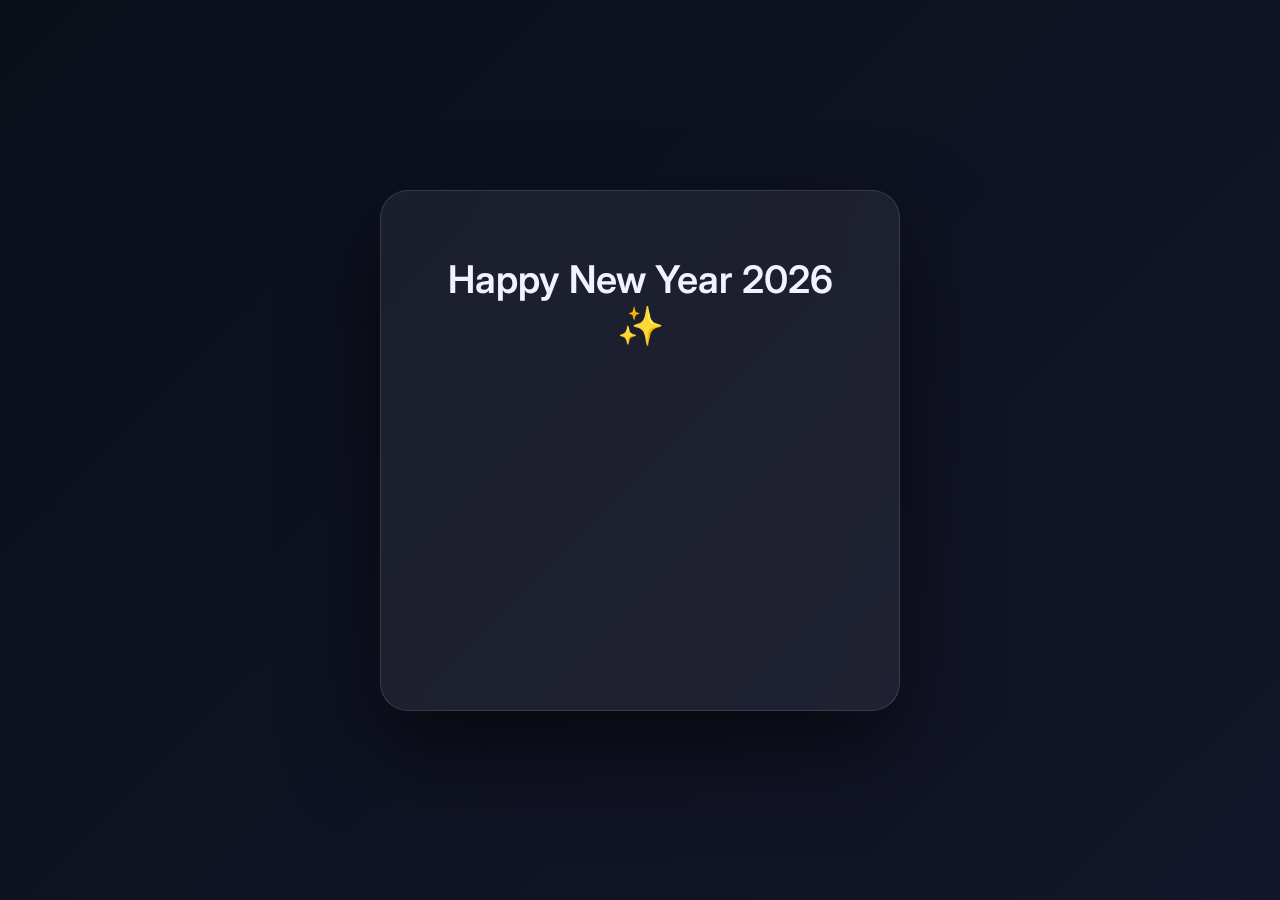
<file: canvas/index.html>
<!DOCTYPE html>
<html lang="en">
<head>
<meta charset="UTF-8">
<title>New Year</title>

<link href="https://fonts.googleapis.com/css2?family=Inter:wght@300;400;500;600&display=swap" rel="stylesheet">

<style>
* {
  margin: 0;
  padding: 0;
  box-sizing: border-box;
}

body {
  height: 100vh;
  background: linear-gradient(135deg, #0b0f1a, #13162a);
  display: flex;
  align-items: center;
  justify-content: center;
  font-family: 'Inter', sans-serif;
  color: #eaeaff;
  overflow: hidden;
  position: relative;
}

/* glitter container */
.glitter {
  position: absolute;
  width: 100%;
  height: 100%;
  overflow: hidden;
  z-index: 0;
}

/* sparkle dots */
.sparkle {
  position: absolute;
  width: 3px;
  height: 3px;
  background: white;
  border-radius: 50%;
  opacity: 0;
  animation: twinkle 4s infinite ease-in-out;
}

/* twinkle animation */
@keyframes twinkle {
  0%, 100% { opacity: 0; transform: scale(0.5); }
  50% { opacity: 1; transform: scale(1.4); }
}

/* floating animation */
@keyframes floatCard {
  0%   { transform: translateY(0); }
  50%  { transform: translateY(-14px); }
  100% { transform: translateY(0); }
}

/* glass canvas */
.canvas {
  width: 520px;
  padding: 65px;
  border-radius: 28px;
  background: rgba(255, 255, 255, 0.06);
  backdrop-filter: blur(20px);
  border: 1px solid rgba(255,255,255,0.12);
  box-shadow: 0 40px 90px rgba(0,0,0,0.55);
  text-align: center;
  animation: floatCard 6s ease-in-out infinite;
  position: relative;
  z-index: 2;
}

/* title */
.title {
  font-size: 38px;
  font-weight: 600;
  margin-bottom: 35px;
  color: #f2f2ff;
}

/* lines */
.line {
  font-size: 22px;
  font-weight: 400;
  margin: 18px 0;
  opacity: 0;
  transform: translateY(10px);
  animation: reveal 0.8s ease forwards;
}

.line strong {
  font-weight: 600;
  color: #9aa7ff;
}

/* ending */
.end {
  margin-top: 40px;
  font-size: 16px;
  letter-spacing: 1px;
  opacity: 0;
  animation: reveal 1s ease forwards;
  animation-delay: 4.6s;
  color: #b5b9ff;
}

@keyframes reveal {
  to {
    opacity: 1;
    transform: translateY(0);
  }
}
</style>
</head>

<body>

<div class="glitter" id="glitter"></div>

<div class="canvas">
  <div class="title">Happy New Year 2026 ✨</div>

  <div class="line" style="animation-delay:0.6s;">
    Go out for a <strong>run</strong>.
  </div>
  <div class="line" style="animation-delay:1.4s;">
    Walk <strong>10,000 steps</strong>.
  </div>
  <div class="line" style="animation-delay:2.2s;">
    Drink <strong>enough water</strong>.
  </div>
  <div class="line" style="animation-delay:3s;">
    Eat clean. Sleep well.
  </div>
  <div class="line" style="animation-delay:3.8s;">
    Do it again tomorrow.
  </div>

  <div class="end">
    Small habits. Big years.
  </div>
</div>

<script>
const glitterContainer = document.getElementById("glitter");

for (let i = 0; i < 80; i++) {
  let sparkle = document.createElement("div");
  sparkle.classList.add("sparkle");
  sparkle.style.top = Math.random() * 100 + "%";
  sparkle.style.left = Math.random() * 100 + "%";
  sparkle.style.animationDelay = Math.random() * 4 + "s";
  sparkle.style.animationDuration = (3 + Math.random() * 3) + "s";
  glitterContainer.appendChild(sparkle);
}
</script>

</body>
</html>
</file>
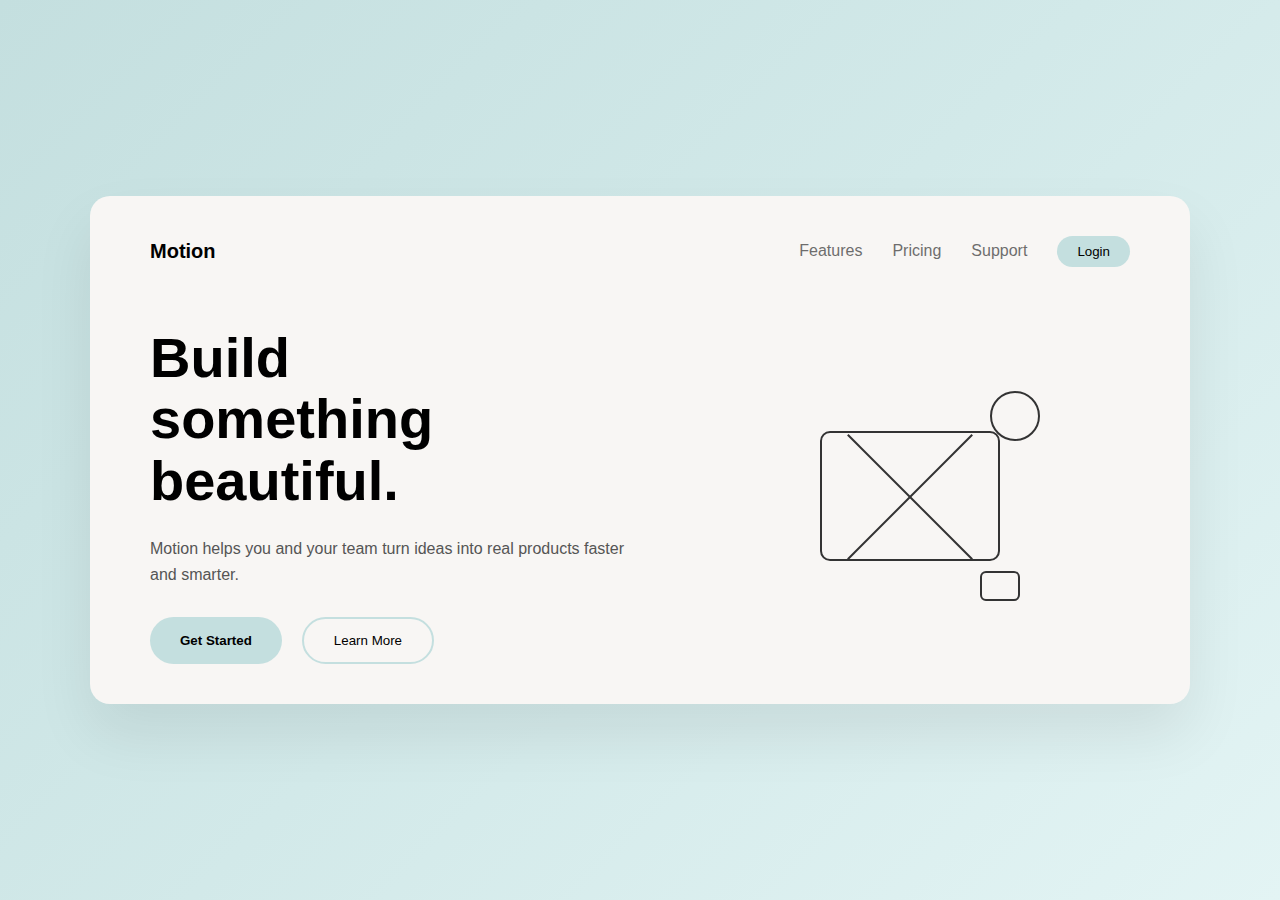
<file: dynamic/index.html>
<!DOCTYPE html>
<html>
<head>
<meta name="viewport" content="width=device-width, initial-scale=1.0">
<title>Motion</title>
<link rel="stylesheet" href="style.css">
</head>
<body>

<div class="wrapper">

<header>
    <div class="logo">Motion</div>
    <nav>
        <a href="#">Features</a>
        <a href="#">Pricing</a>
        <a href="#">Support</a>
        <button class="login">Login</button>
    </nav>
</header>

<section class="hero">

    <div class="left">
        <h1>
            Build<br>
            something<br>
            beautiful.
        </h1>

        <p>
            Motion helps you and your team turn ideas
            into real products faster and smarter.
        </p>

        <div class="buttons">
            <button class="primary">Get Started</button>
            <button class="secondary">Learn More</button>
        </div>
    </div>

    <div class="right">
        <div class="illustration">
            <div class="board">
                <div class="cross"></div>
            </div>
            <div class="circle"></div>
            <div class="square"></div>
        </div>
    </div>

</section>

</div>

</body>
</html>
</file>
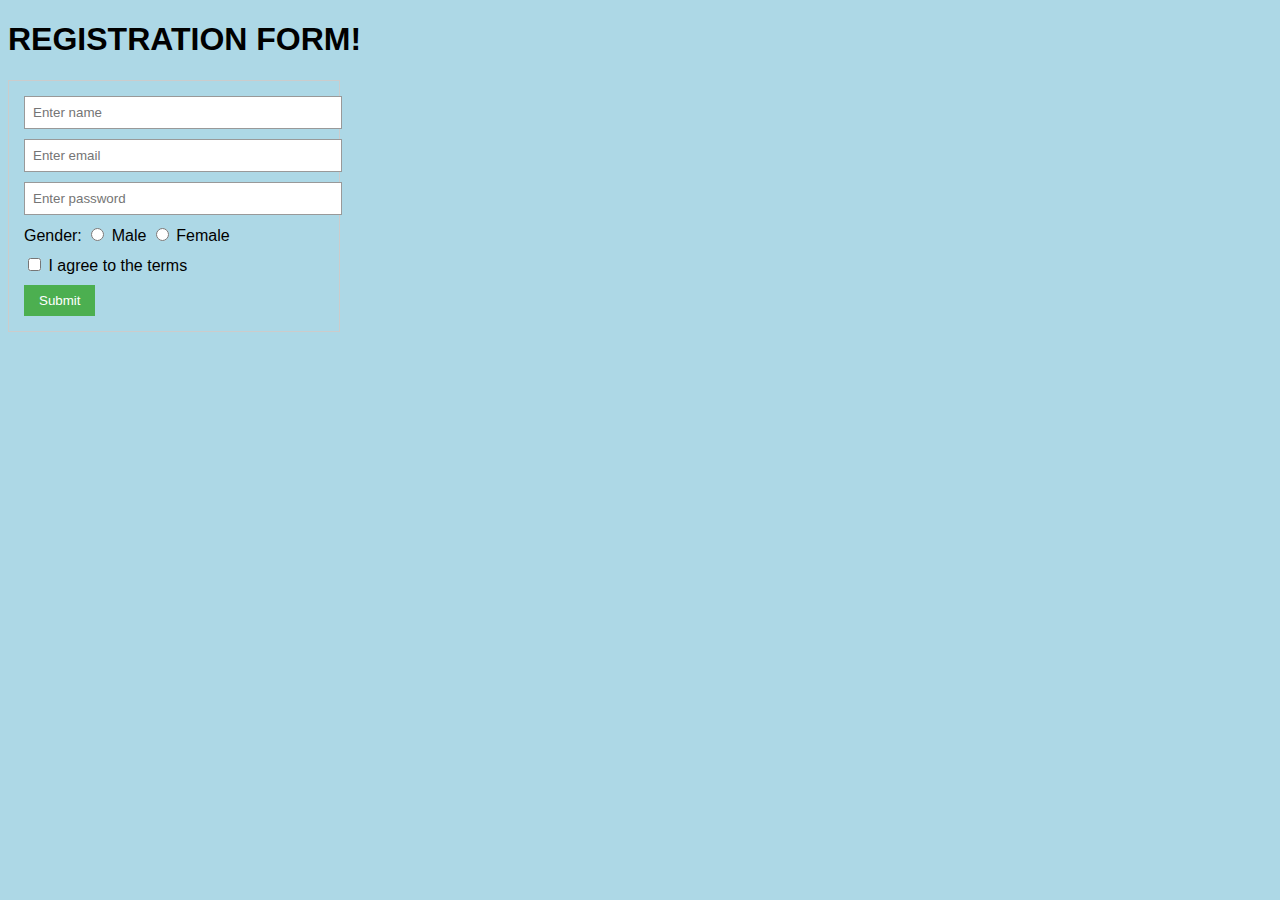
<file: form/index.html>
<!DOCTYPE html>
<html>
<head>
<style>

body {
  font-family: Arial, sans-serif;
}

form {
  width: 300px;
  border: 1px solid #ccc;
  padding: 15px;
}

input[type="text"],
input[type="email"],
input[type="password"] {
  width: 100%;
  padding: 8px;
  margin-bottom: 10px;
  border: 1px solid #999;
}

.options {
  margin-bottom: 10px;
}

button {
  padding: 8px 15px;
  background-color: #4CAF50;
  color: white;
  border: none;
}

body {
  background-color: lightblue;
}

</style>
</head>
<body>
<h1 style="color:black">REGISTRATION FORM!
</h1>
<form>
  <input type="text" placeholder="Enter name">
  <input type="email" placeholder="Enter email">
  <input type="password" placeholder="Enter password">


  <div class="options">
    Gender:
    <input type="radio" name="gender"> Male
    <input type="radio" name="gender"> Female
  </div>


  <div class="options">
    <input type="checkbox"> I agree to the terms
  </div>

  <button type="submit">Submit</button>
</form>

</body>
</html>
</file>
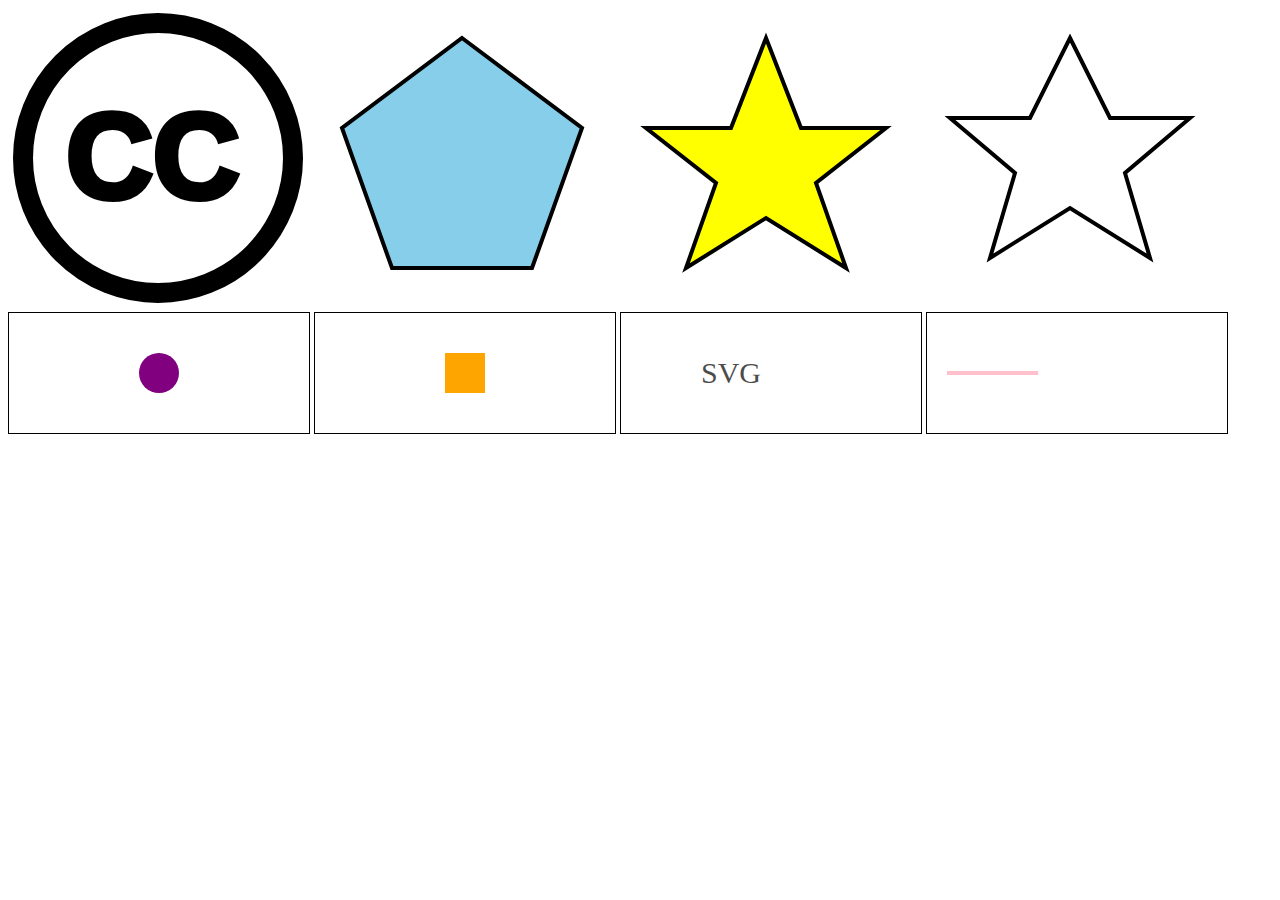
<file: svg/index.html>
<!DOCTYPE html>
<html lang="en">
<head>
    <meta charset="UTF-8">
    <meta name="viewport" content="width=device-width, initial-scale=1.0">
    <title>Document</title>
</head>
<body>
    

<svg width="300" height="300">
  <circle cx="150" cy="150" r="135" fill = "white" stroke="black" stroke-width="20" />
  <text x="145" y="190" text-anchor="middle" font-size="120" font-weight="bold" stroke="black" stroke-width="6" font-family="Arial">CC</text>
</svg>

<svg width="300" height="300">
  <polygon
    points="150,30 270,120 220,260 80,260 30,120" stroke="black" stroke-width="4" fill="skyblue"/>
</svg>

<svg width="300" height="300">
  <polygon points="150,30 185,120 270,120 200,175 230,260 150,210 70,260 100,175 30,120 115,120" stroke="black" stroke-width="4" fill="yellow"/>
</svg>

<svg width="300" height="300">
  <path
    d="M150 30 L190 110 L270 110 L205 165 L230 250 L150 200 L70 250 L95 165 L30 110 L110 110 Z" stroke="black"stroke-width="4" fill="none"
  />
</svg>


<svg width="300" height="120" style="border:1px solid black">
    <circle cx="150" cy="60" r="20" fill="purple">
        <animate Transform attributeName="transform" type="scale" from="1" to="1.5" dur="1s" repeatCount="indefinite" />
    </circle>
</svg>

<svg width="300" height="120" style="border:1px solid black">
    <rect x="130" y="40" width="40" height="40" fill="orange">
        <animate Transform attributeName="transform" type="rotate" from="0 150 60" to="360 150 60" dur="2s" repeatCount="indefinite" />
    </rect>
</svg>


<svg width="300" height="120" style="border:1px solid black">
    <text x="80" y="70" font-size="30" fill="black">
        SVG
        <animate attributeName="opacity" from="0" to="1" dur="1s" repeatCount="indefinite" />
    </text>
</svg>



<svg width="300" height="120" style="border:1px solid black">
    <path d="M 20 60 L 280 60" stroke="pink" stroke-width="4" fill="none" stroke-dasharray="260" stroke-dashoffset="260">
        <animate
            attributeName="stroke-dashoffset" from="260" to="0" dur="2s" repeatCount="indefinite" />
    </path>
</svg>
</body>
</html>
</file>
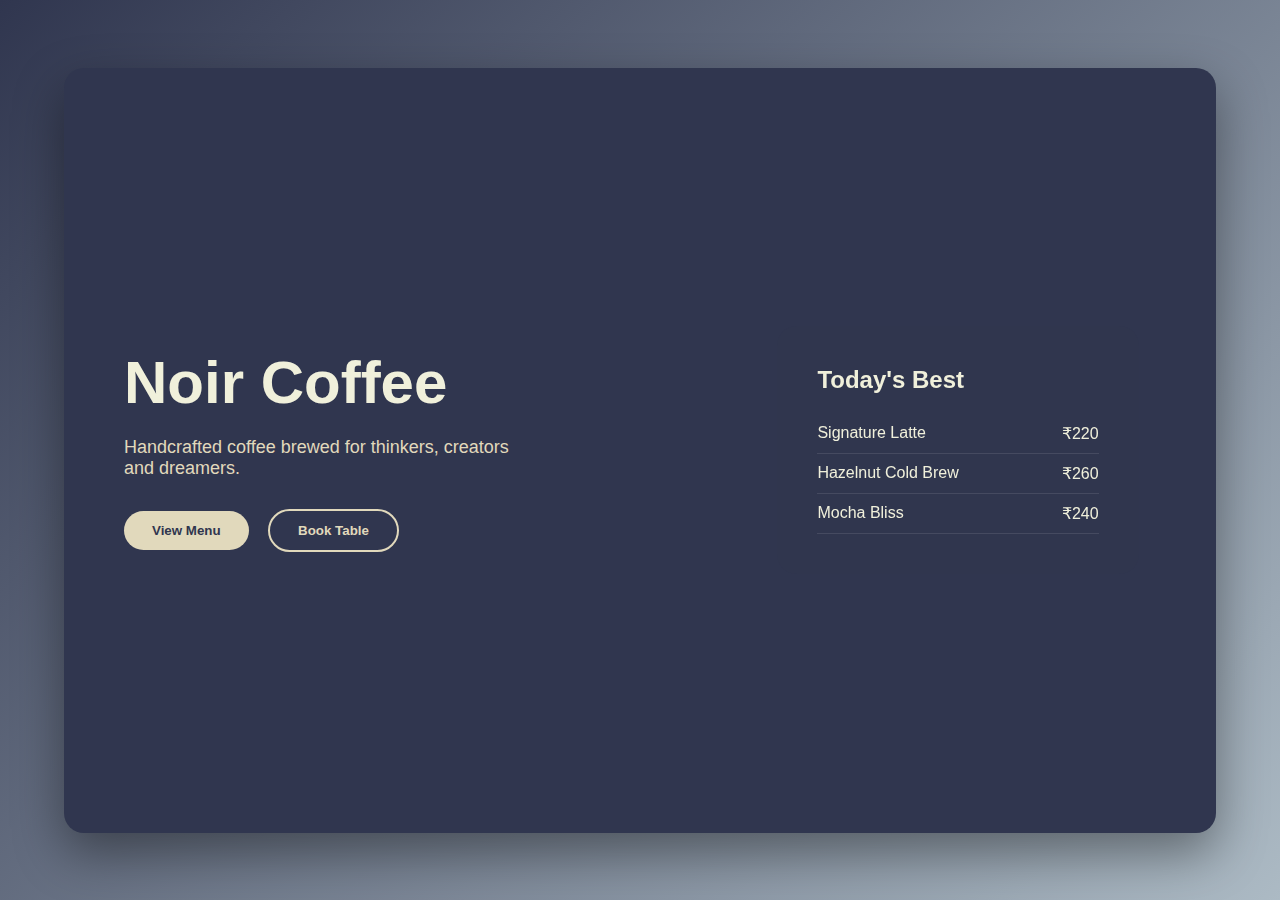
<file: Web2/index.html>
<!DOCTYPE html>
<html lang="en">
<head>
<meta charset="UTF-8">
<meta name="viewport" content="width=device-width, initial-scale=1.0">
<title>Noir Coffee</title>
<link rel="stylesheet" href="style.css">
</head>
<body>

<div class="container">

    <div class="left">
        <h1>Noir Coffee</h1>
        <p>Handcrafted coffee brewed for thinkers, creators and dreamers.</p>
        <div class="buttons">
            <button onclick="openMenu()">View Menu</button>
            <button class="outline">Book Table</button>
        </div>
    </div>

    <div class="right">
        <div class="glass">
            <h2>Today's Best</h2>
            <div class="item">
                <span>Signature Latte</span>
                <span>₹220</span>
            </div>
            <div class="item">
                <span>Hazelnut Cold Brew</span>
                <span>₹260</span>
            </div>
            <div class="item">
                <span>Mocha Bliss</span>
                <span>₹240</span>
            </div>
        </div>
    </div>

</div>

<section class="menu-popup" id="menuPopup">
    <div class="popup-content">
        <h2>Our Menu</h2>
        <div class="menu-grid">
            <div class="menu-card">Espresso <span>₹120</span></div>
            <div class="menu-card">Americano <span>₹150</span></div>
            <div class="menu-card">Cappuccino <span>₹180</span></div>
            <div class="menu-card">Vanilla Latte <span>₹200</span></div>
            <div class="menu-card">Caramel Frappe <span>₹250</span></div>
            <div class="menu-card">Cold Brew <span>₹210</span></div>
        </div>
        <button onclick="closeMenu()">Close</button>
    </div>
</section>

<script>
function openMenu(){
    document.getElementById("menuPopup").style.display="flex"
}
function closeMenu(){
    document.getElementById("menuPopup").style.display="none"
}
</script>

</body>
</html>
</file>
<file: dynamic/style.css>
*{
margin:0;
padding:0;
box-sizing:border-box;
font-family:Segoe UI, sans-serif;
}

body{
min-height:100vh;
display:flex;
justify-content:center;
align-items:center;
background:linear-gradient(135deg,#C4DFDF,#D2E9E9,#E3F4F4);
padding:40px;
}

.wrapper{
width:1100px;
max-width:100%;
background:#F8F6F4;
border-radius:20px;
box-shadow:0 30px 60px rgba(0,0,0,0.08);
padding:40px 60px;
}

header{
display:flex;
justify-content:space-between;
align-items:center;
margin-bottom:60px;
}

.logo{
font-weight:700;
font-size:20px;
}

nav{
display:flex;
align-items:center;
gap:30px;
}

nav a{
text-decoration:none;
color:#333;
opacity:0.7;
transition:0.3s;
}

nav a:hover{
opacity:1;
}

.login{
padding:8px 20px;
border:none;
background:#C4DFDF;
border-radius:20px;
cursor:pointer;
transition:0.3s;
}

.login:hover{
background:#D2E9E9;
}

.hero{
display:flex;
align-items:center;
justify-content:space-between;
gap:40px;
}

.left{
max-width:500px;
}

.left h1{
font-size:56px;
line-height:1.1;
margin-bottom:25px;
}

.left p{
color:#555;
margin-bottom:30px;
line-height:1.6;
}

.buttons{
display:flex;
gap:20px;
}

.primary{
padding:14px 30px;
background:#C4DFDF;
border:none;
border-radius:30px;
cursor:pointer;
font-weight:600;
transition:0.3s;
}

.primary:hover{
transform:translateY(-3px);
box-shadow:0 8px 20px rgba(196,223,223,0.6);
}

.secondary{
padding:14px 30px;
border:2px solid #C4DFDF;
background:transparent;
border-radius:30px;
cursor:pointer;
transition:0.3s;
}

.secondary:hover{
background:#C4DFDF;
}

.right{
flex:1;
display:flex;
justify-content:center;
align-items:center;
}

.illustration{
position:relative;
width:300px;
height:250px;
}

.board{
width:180px;
height:130px;
border:2px solid #333;
position:absolute;
top:60px;
left:60px;
border-radius:10px;
}

.cross{
position:absolute;
width:100%;
height:100%;
}

.cross::before,
.cross::after{
content:"";
position:absolute;
width:100%;
height:2px;
background:#333;
top:50%;
left:0;
}

.cross::before{
transform:rotate(45deg);
}

.cross::after{
transform:rotate(-45deg);
}

.circle{
width:50px;
height:50px;
border:2px solid #333;
border-radius:50%;
position:absolute;
top:20px;
right:20px;
}

.square{
width:40px;
height:30px;
border:2px solid #333;
position:absolute;
bottom:20px;
right:40px;
border-radius:6px;
}

/* Responsive */

@media(max-width:900px){
.hero{
flex-direction:column;
text-align:center;
}

.left h1{
font-size:42px;
}

.buttons{
justify-content:center;
}
}
</file>
<file: Web2/style.css>
*{
    margin:0;
    padding:0;
    box-sizing:border-box;
    font-family:Segoe UI, sans-serif;
}

body{
    height:100vh;
    background:linear-gradient(135deg,#30364F,#ACBAC4);
    display:flex;
    justify-content:center;
    align-items:center;
    color:#F0F0DB;
}

.container{
    width:90%;
    height:85vh;
    display:flex;
    border-radius:20px;
    overflow:hidden;
    background:#30364F;
    box-shadow:0 20px 50px rgba(0,0,0,0.4);
}

.left{
    flex:1;
    padding:60px;
    display:flex;
    flex-direction:column;
    justify-content:center;
}

.left h1{
    font-size:60px;
    margin-bottom:20px;
}

.left p{
    font-size:18px;
    color:#E1D9BC;
    max-width:400px;
}

.buttons{
    margin-top:30px;
}

button{
    padding:12px 28px;
    margin-right:15px;
    border:none;
    border-radius:30px;
    background:#E1D9BC;
    color:#30364F;
    font-weight:bold;
    cursor:pointer;
    transition:0.3s;
}

button:hover{
    transform:scale(1.05);
}

.outline{
    background:transparent;
    border:2px solid #E1D9BC;
    color:#E1D9BC;
}

.right{
    flex:1;
    display:flex;
    justify-content:center;
    align-items:center;
    background:url("https://images.unsplash.com/photo-1495474472287-4d71bcdd2085") center/cover;
}

.glass{
    background:rgba(48,54,79,0.7);
    backdrop-filter:blur(12px);
    padding:40px;
    border-radius:20px;
    width:70%;
}

.glass h2{
    margin-bottom:20px;
}

.item{
    display:flex;
    justify-content:space-between;
    padding:10px 0;
    border-bottom:1px solid rgba(255,255,255,0.1);
}

.menu-popup{
    position:fixed;
    top:0;
    left:0;
    width:100%;
    height:100%;
    background:rgba(0,0,0,0.7);
    display:none;
    justify-content:center;
    align-items:center;
}

.popup-content{
    background:#F0F0DB;
    color:#30364F;
    padding:50px;
    border-radius:20px;
    width:80%;
    max-width:800px;
    text-align:center;
}

.menu-grid{
    display:grid;
    grid-template-columns:repeat(auto-fit,minmax(200px,1fr));
    gap:20px;
    margin:30px 0;
}

.menu-card{
    background:#ACBAC4;
    padding:20px;
    border-radius:12px;
    font-weight:bold;
    display:flex;
    justify-content:space-between;
    transition:0.3s;
}

.menu-card:hover{
    background:#30364F;
    color:#F0F0DB;
}
</file>
